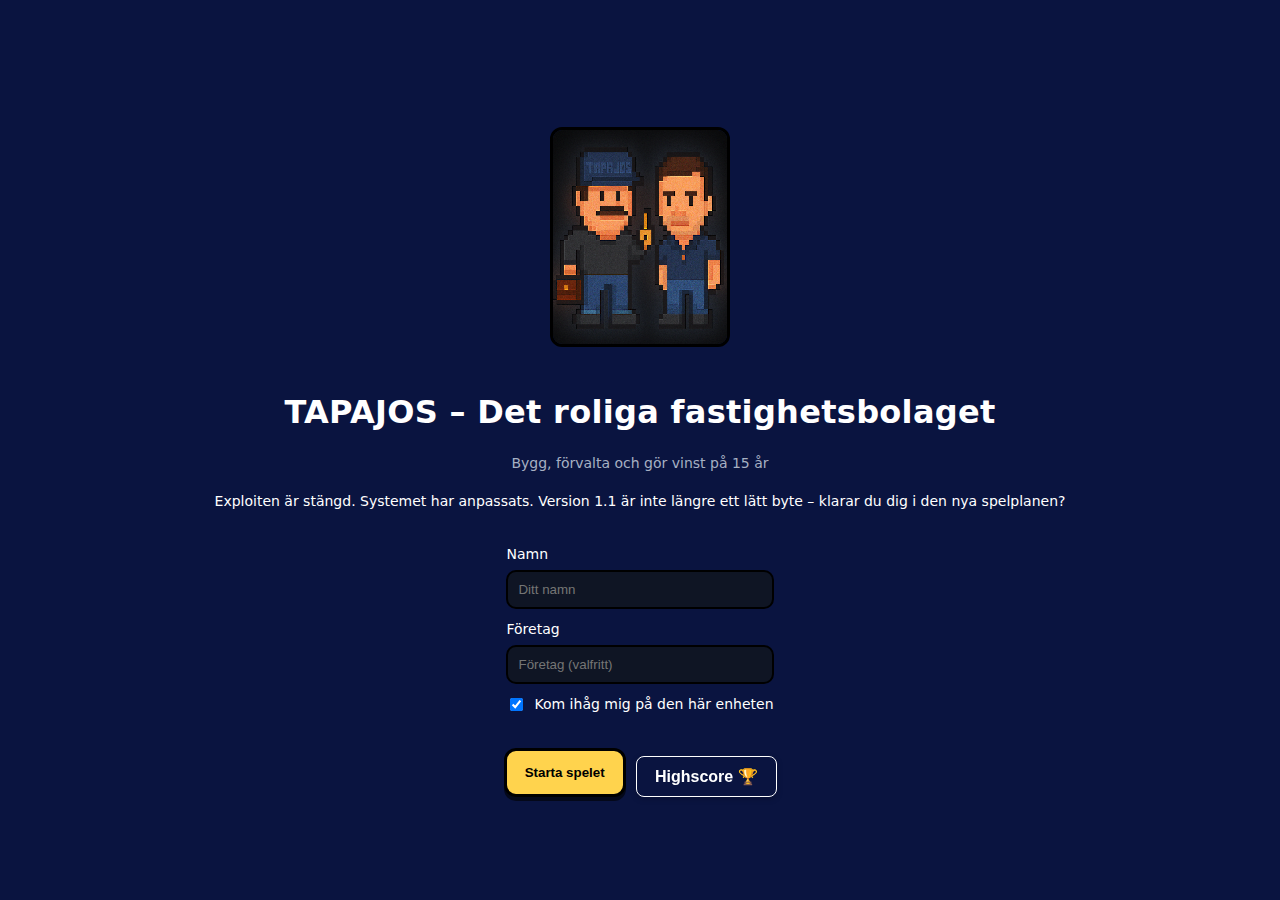
<file: index.html>
<!DOCTYPE html>
<html lang="sv">
<head>
  <meta charset="utf-8"/>
  <meta name="viewport" content="width=device-width, initial-scale=1"/>
  <title>TAPAJOS – Det roliga fastighetsbolaget</title>
  <link rel="stylesheet" href="style.css"/>
  <style>
    html, body { margin:0; background:#0b1a44; color:#fff; }
    .splash { min-height:100vh; position:relative; z-index:1000; }
    #startBtn, #openHS, #openHSStart, #openMarket, #openMarketTop {
      position: relative; z-index: 2147483647; pointer-events: auto;
    }
    .splash::before, .splash::after { content:none !important; pointer-events:none !important; }
  </style>
</head>
<body>

  <!-- Splash / start -->
  <div class="splash" id="splash">
    <img alt="Maskot" src="assets/mascot.png" onerror="this.style.display='none'"
         style="display:block;margin:24px auto;max-width:180px"/>
    <div class="title">TAPAJOS – Det roliga fastighetsbolaget</div>
    <div class="sub">Bygg, förvalta och gör vinst på 15 år</div>
    <div class="Title">
      Exploiten är stängd. Systemet har anpassats. Version 1.1 är inte längre ett lätt byte – klarar du dig i den nya spelplanen?
    </div>

    <!-- Profilformulär -->
    <div style="display:grid;gap:10px;max-width:420px;margin:14px auto 8px;">
      <label style="display:grid;gap:6px;">
        <span>Namn</span>
        <input id="startName" placeholder="Ditt namn" autocomplete="name"
               style="padding:10px;border:2px solid #000;border-radius:10px;background:#0f1524;color:#fff"/>
      </label>
      <label style="display:grid;gap:6px;">
        <span>Företag</span>
        <input id="startCompany" placeholder="Företag (valfritt)" autocomplete="organization"
               style="padding:10px;border:2px solid #000;border-radius:10px;background:#0f1524;color:#fff"/>
      </label>
      <label style="display:flex;gap:8px;align-items:center;">
        <input id="rememberProfile" type="checkbox" checked />
        <span>Kom ihåg mig på den här enheten</span>
      </label>
    </div>

    <!-- Knappar -->
    <div style="display:flex;gap:10px;justify-content:center;flex-wrap:wrap;margin-top:8px;">
      <button id="startBtn" type="button" class="start">Starta spelet</button>
      <button class="btn ghost" id="openHS" type="button" onclick="window.openHSModal?.()">Highscore 🏆</button>
    </div>
  </div>

  <!-- Själva appen -->
  <div id="appWrap" class="wrap" style="display:none">
    <div class="topbar">
      <div class="brand">
        <img id="brandImg" src="assets/mascot.png" alt="Maskot" onerror="this.style.display='none'"/>
        <div>
          <div class="brand-title">TAPAJOS – Det roliga fastighetsbolaget</div>
          <div class="brand-sub">Bygg, förvalta och gör vinst på 15 år</div>
        </div>
      </div>

      <div class="badge">💰 Kassa: <span id="cash">10 000 000</span> kr</div>
      <div class="badge">💳 Skuld: <span id="debtTop">0</span> kr</div>
      <div class="badge">📅 År: <span id="yearNow">1</span> / 15</div>
      <div class="badge">📈 Marknad: <span id="market">1.00×</span></div>
      <div class="badge">🏦 Ränta: <span id="rate">3.0</span>%</div>

      <button id="next" class="btn alt">Nästa år ▶</button>
      <button id="openMarketTop" class="btn">Fastighetsmarknad</button>
      <button class="btn ghost" id="openHSStart" type="button" onclick="window.openHSModal?.()">Highscore 🏆</button>
    </div>

    <div class="main">
      <div class="panel">
        <div class="props-header" style="display:flex;align-items:center;justify-content:space-between;gap:10px">
          <h3 style="margin:0">Mina fastigheter</h3>
          <button id="openMarket" class="btn">Fastighetsmarknad</button>
        </div>
        <div id="props" class="props"></div>
      </div>

      <div class="panel">
        <h3>Ekonomi</h3>
        <div class="economy">
          <div class="rowb"><b>Periodens resultat</b><span id="pnl">0 kr</span></div>
          <div class="rowb"><b>Intäkter (hyra)</b><span id="rent">0 kr</span></div>
          <div class="rowb"><b>Kostnader (drift/underhåll)</b><span id="maint">0 kr</span></div>
          <div class="rowb"><b>Räntekostnad</b><span id="interest">0 kr</span></div>
          <div class="rowb"><b>Amortering</b><span id="amort">0 kr</span></div>
          <div class="rowb"><b>Skuld</b><span id="debt">0 kr</span></div>
          <div class="rowb"><b>Notiser</b><div id="notes" class="meta">—</div></div>
        </div>
      </div>
    </div>
  </div>

  <!-- Highscore-modal -->
  <div id="hsModal" class="modal" style="display:none">
    <div class="pinboard">
      <div class="hs-header">
        <div class="hs-title">🏆 TAPAJOS HIGHSCORE</div>
        <button id="hsClose" class="btn close" onclick="window.closeHSModal?.()">Stäng</button>
      </div>
      <div class="hs-sub">Top 10 ● Nettoförmögenhet</div>
      <div id="hsBoard" class="hs-board"></div>
      <div class="hs-footer"><span class="hs-led"></span></div>
    </div>
  </div>

  <!-- Fastighetsmarknad -->
  <div id="marketModal" class="modal" style="display:none">
    <div class="box">
      <div style="display:flex;justify-content:space-between;align-items:center;gap:10px;margin-bottom:8px">
        <h3 style="margin:0">Fastighetsmarknad</h3>
        <button class="btn mini" id="marketCloseBtn"
                onclick="(window.closeMarket||function(){document.getElementById('marketModal').style.display='none'})()">
          Stäng
        </button>
      </div>
      <div class="offers" id="offers"></div>
    </div>
  </div>

  <!-- Övriga modaler -->
  <div id="negModal" class="modal">…</div>
  <div id="endModal" class="modal">…</div>
  <div id="eventModal" class="modal">…</div>

  <!-- Säker wire av knappar -->
  <script>
  (function () {
    function wire(id, fn){
      var el = document.getElementById(id);
      if (!el || el.dataset._wired) return;
      el.addEventListener('click', function(e){ e.preventDefault(); fn&&fn(); }, {capture:true});
      el.dataset._wired = '1';
    }
    function callOpen(){ window.openMarket?.(); }
    function callNext(){ window.nextPeriod?.(); }

    wire('startBtn', () => window.startGame?.());
    wire('openMarketTop', callOpen);
    wire('openMarket', callOpen);
    wire('next', callNext);

    try { window.ensureMarketForThisYear && window.ensureMarketForThisYear(); } catch(e){}
  })();
  </script>

  <!-- Ladda Main som ES-modul -->
  <script type="module" src="./src/main.js"></script>
</body>
</html>
</file>
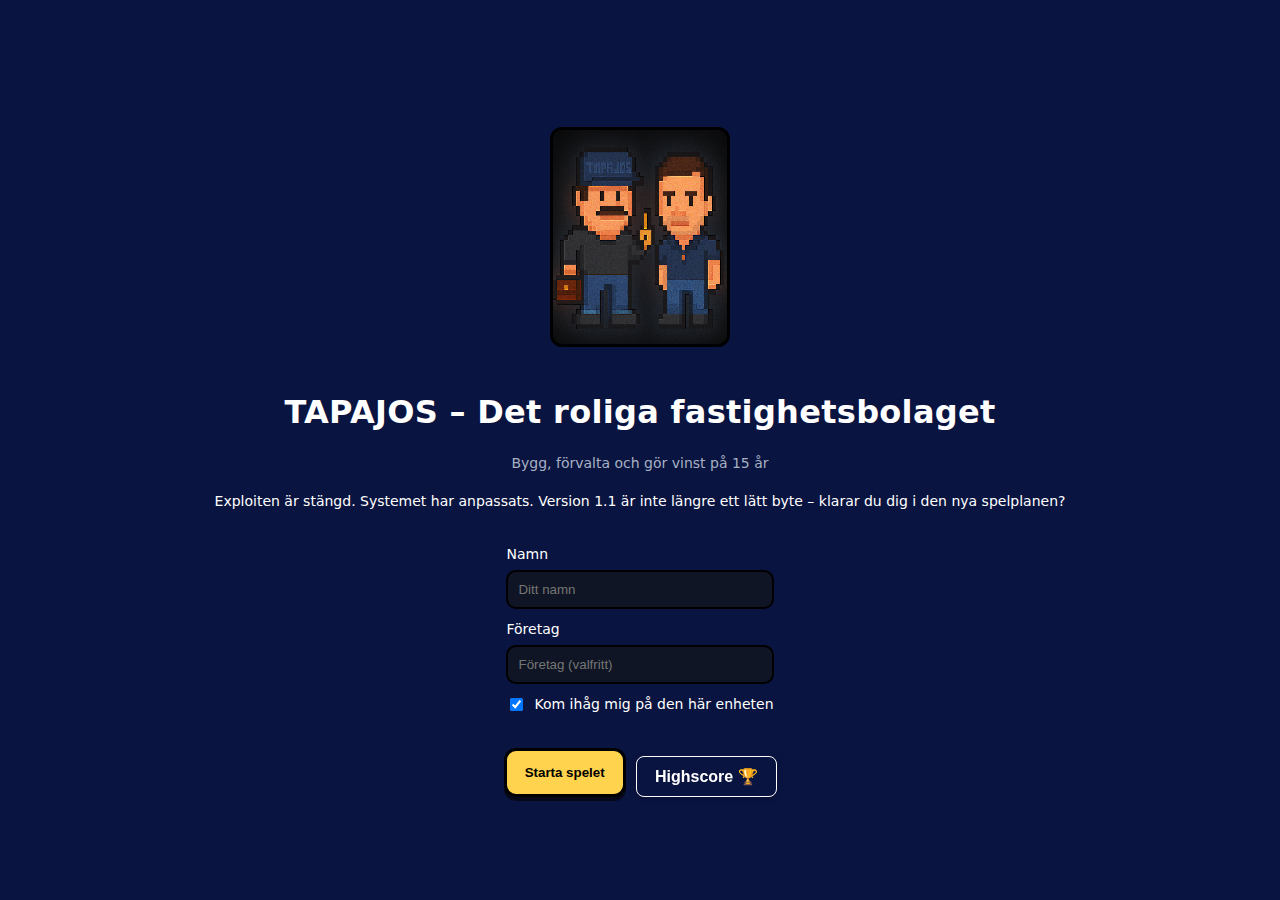
<file: Tapajos - The Game - v1.1.html>
<!doctype html>
<html lang="sv">
<head>
  <meta charset="utf-8" />
  <title>Tapajos – The Game</title>
  <meta name="viewport" content="width=device-width, initial-scale=1" />
  <meta http-equiv="refresh" content="0; url=index.html">
  <style>
    html,body{height:100%;margin:0;font-family:system-ui, -apple-system, Segoe UI, Roboto, Arial, sans-serif;display:grid;place-items:center;background:#0b1220;color:#e7eefb}
    .card{background:#141c2e;padding:24px 28px;border-radius:14px;box-shadow:0 8px 30px rgba(0,0,0,.35);text-align:center}
    a.button{display:inline-block;margin-top:12px;padding:10px 16px;border-radius:10px;background:#2a74ff;color:white;text-decoration:none}
    .small{opacity:.8;font-size:.9rem}
  </style>
</head>
<body>
  <div class="card">
    <h1>Tapajos – The Game</h1>
    <p>Startar spelet…</p>
    <p class="small">Om inget händer: <a class="button" href="index.html">Öppna spelet</a></p>
  </div>
  <script>
    // Extra säkerhet för äldre webbläsare
    setTimeout(()=>{ if(location.pathname.indexOf('index.html')===-1){ location.href='./index.html'; } }, 300);
  </script>
</body>
</html>
</file>
<file: style.css>
:root{
    --bg:#0e0f17; --panel:#0f1729; --accent:#ffd34d; --text:#fff; --muted:#a6b0c3;
    --ok:#7bdcff; --warn:#ffb84d; --bad:#ff6b6b; --good:#2a8f6e; --mid:#b78834; --poor:#9b2d30; --disabled:#9ca3af;
  }
  html,body{height:100%;margin:0;background:var(--bg);color:var(--text);font:14px/1.45 system-ui,Segoe UI,Roboto,Ubuntu,sans-serif}
  *{box-sizing:border-box}
  .wrap{display:grid;grid-template-rows:auto 1fr; height:100%}
  .topbar{display:flex;gap:10px;align-items:center;padding:10px 14px;background:#0b1220;border-bottom:2px solid #000;flex-wrap:wrap}
  .brand{display:flex;align-items:center;gap:10px;margin-right:8px}
  .brand img{width:40px;height:40px;image-rendering:pixelated;border:2px solid #000;border-radius:6px;background:#111}
  .brand .brand-title{font-weight:900;letter-spacing:.2px}
  .brand .brand-sub{font-size:12px;color:#a6b0c3}
  @media (max-width:900px){ .brand .brand-sub{display:none} }
  .badge{background:#0f1729;border:2px solid #000;border-radius:10px;padding:6px 10px;display:flex;gap:8px;align-items:center;white-space:nowrap}
  .btn{background:var(--accent);border:3px solid #000;border-radius:10px;padding:10px 14px;font-weight:800;cursor:pointer;box-shadow:0 4px 0 rgba(0,0,0,.6);transition:transform .05s}
  .btn:active{transform:translateY(2px);box-shadow:0 2px 0 rgba(0,0,0,.6)}
  .btn.alt{background:#7bdcff}
  .btn.ghost{background:#fff0;color:#fff;border-color:#fff}
  .btn[disabled]{opacity:.65; cursor:not-allowed; filter:grayscale(.3)}
  .main{display:grid;grid-template-columns: 1fr 380px; gap:12px; padding:12px; height:calc(100vh - 82px)}
  .panel{background:#0f1729;border:3px solid #000;border-radius:14px; padding:12px;min-height:0}
  .panel h3{margin:0 0 8px 0}
  .props{display:grid;grid-template-columns:repeat(auto-fill,minmax(420px,1fr));gap:12px;max-height:100%;overflow:auto}
  .card{background:#0f1524;border:2px solid #000;border-radius:12px;padding:10px;display:grid;grid-template-columns:96px 1fr;gap:10px;align-items:start}
  .icon{width:96px;height:96px;border:3px solid #000;border-radius:8px;image-rendering:pixelated}
  .meta{color:var(--muted);font-size:12px}
  .chips{display:flex;gap:8px;flex-wrap:wrap}
  .chip{font-size:11px;border:2px solid #000;border-radius:999px;padding:2px 8px}
  .status-ok{background:var(--good)} .status-warn{background:var(--mid)} .status-bad{background:var(--poor)}
  .bar{height:10px;background:#000;border:2px solid #000;border-radius:8px;overflow:hidden}
  .fill{height:100%;background:#7bdcff} .fill.good{background:#2a8f6e} .fill.mid{background:#b78834} .fill.bad{background:#9b2d30}
  .actions{display:grid;grid-template-columns:repeat(4,1fr);gap:6px;margin-top:8px}
  .mini{font-size:12px;padding:6px 8px}
  /* Typfärger (pixelart känsla) */
  .T-landsh{background:linear-gradient(#784e2f 0 20%, #a76b42 20% 40%, #c99369 40% 60%, #a76b42 60% 80%, #784e2f 80% 100%),repeating-linear-gradient(90deg,#0002 0 8px,#0000 8px 16px)}
  .T-funkis{background:linear-gradient(#98c9c6 0 30%, #cfe7e1 30% 70%, #98c9c6 70% 100%),repeating-linear-gradient(90deg,#0002 0 8px,#0000 8px 16px)}
  .T-miljon{background:linear-gradient(#6c87a6 0 30%, #9fb3c9 30% 70%, #6c87a6 70% 100%),repeating-linear-gradient(90deg,#0002 0 8px,#0000 8px 16px)}
  .T-nyprod{background:linear-gradient(#98cfe7 0 25%, #cfe9f5 25% 75%, #98cfe7 75% 100%),repeating-linear-gradient(90deg,#0002 0 8px,#0000 8px 16px)}
  .T-gamlastan{background:linear-gradient(#e68449 0 25%, #ffda8a 25% 75%, #e68449 75% 100%),repeating-linear-gradient(90deg,#0002 0 8px,#0000 8px 16px)}
  .C-ny{filter:none} .C-sliten{filter:contrast(.9) saturate(.85) brightness(.95)} .C-forfallen{filter:grayscale(.25) contrast(.85) brightness(.9)}
  /* Modaler */
  .modal{position:fixed;inset:0;background:#0008;display:none;align-items:center;justify-content:center;z-index:50}
  .box{background:#0f1727;border:3px solid #000;border-radius:14px;padding:16px;min-width:360px;max-width:960px}
  .offers{display:grid;grid-template-columns:repeat(auto-fill,minmax(300px,1fr));gap:12px}
  .offer{background:#0f1524;border:2px solid #000;border-radius:12px;padding:10px;display:grid;grid-template-columns:88px 1fr auto;gap:8px;align-items:center}
  .small{width:88px;height:88px;border:3px solid #000;border-radius:6px;image-rendering:pixelated}
  /* Eventkort */
  .event{display:grid;grid-template-columns:96px 1fr;gap:12px}
  .ev-pixel{width:96px;height:96px;border:3px solid #000;border-radius:6px;image-rendering:pixelated}
  .ev-water{background:repeating-linear-gradient(0deg,#4da6ff 0 6px,#89c2ff 6px 12px)}
  .ev-union{background:repeating-linear-gradient(45deg,#ff7861 0 8px,#ffc0b6 8px 16px)}
  .ev-press{background:repeating-linear-gradient(45deg,#ffe36e 0 8px,#fff4b2 8px 16px)}
  .ev-market{background:repeating-linear-gradient(45deg,#9adf9a 0 8px,#c8f3c8 8px 16px)}
  .ev-policy{background:repeating-linear-gradient(45deg,#b69cff 0 8px,#d7caff 8px 16px)}
  .economy{display:flex;flex-direction:column;gap:8px}
  .economy .rowb{background:#0f1524;border:2px solid #000;border-radius:12px;padding:10px;display:flex;justify-content:space-between;align-items:center}
  /* Startskärm */
  .splash{position:fixed;inset:0;background:#0a1440;display:flex;flex-direction:column;align-items:center;justify-content:center;gap:18px;z-index:100}
  .splash .title{font-size:32px;font-weight:900;letter-spacing:.3px;text-align:center}
  .splash .sub{font-size:14px;color:#a6b0c3;text-align:center}
  .splash img{width:220px;height:220px;image-rendering:pixelated;border:3px solid #000;border-radius:12px;background:#111}
  .splash .start{background:#ffd34d;border:3px solid #000;border-radius:12px;padding:12px 18px;font-weight:900;cursor:pointer;box-shadow:0 4px 0 rgba(0,0,0,.6)}
/* === Pinball Highscore Board === */
.pinboard{
  position:relative;
  background:
    radial-gradient(120% 120% at 20% 10%, #2a2a62 0%, #151538 45%, #0a0a1c 100%),
    linear-gradient(#0e0f17,#0e0f17);
  color:#fff;
  border-radius:22px;
  padding:18px;
  border:6px solid #0a0a0f;
  box-shadow:
    inset 0 0 0 2px rgba(255,255,255,0.06),
    0 12px 24px rgba(0,0,0,.6),
    0 0 24px 4px rgba(0,180,255,.25);
  min-width:640px;
  max-width:820px;
}
.hs-header{display:flex;justify-content:space-between;align-items:center;margin-bottom:6px}
.hs-title{
  font-weight:900; letter-spacing:2px; font-size:22px;
  text-shadow:
    0 0 6px rgba(0,255,255,.7),
    0 0 18px rgba(0,255,180,.35),
    2px 2px 0 #000;
}
.hs-sub{color:#a6b0c3; font-size:12px; margin-bottom:10px}
.hs-board{
  display:grid; gap:6px; margin-top:6px;
  background:linear-gradient(180deg, rgba(255,255,255,.04), rgba(0,0,0,.08));
  border:2px solid #000; border-radius:14px; padding:10px;
  box-shadow: inset 0 8px 24px rgba(0,0,0,.45);
}
.hs-row{
  display:grid; grid-template-columns:56px 1fr 200px 140px; gap:8px;
  align-items:center; background:rgba(255,255,255,.06);
  border:2px solid #000; border-radius:12px; padding:8px 10px;
}
.hs-row:nth-child(odd){ background:rgba(255,255,255,.03) }
.hs-rank{
  font-weight:900; font-size:18px; justify-self:center;
  text-shadow: 0 0 6px rgba(255,200,0,.5), 1px 1px 0 #000;
}
.hs-name{ font-weight:700; letter-spacing:.3px }
.hs-score{
  font-variant-numeric: tabular-nums; font-weight:900; text-align:right;
  text-shadow: 0 0 8px rgba(0,255,140,.4), 1px 1px 0 #000;
}
.hs-date{ color:#a6b0c3; font-size:12px; text-align:right }

.hs-row.top1 { border-color:#ffd34d; box-shadow: 0 0 16px rgba(255,211,77,.35) inset }
.hs-row.top2 { border-color:#bcd7ff }
.hs-row.top3 { border-color:#ffb084 }

.hs-medal{ font-size:20px }
.hs-badge{
  border:2px solid #000; border-radius:999px; padding:6px 10px;
  background:linear-gradient(180deg, #ffe36e, #ffb84d); color:#000; font-weight:900;
  box-shadow: 0 6px 0 rgba(0,0,0,.6), 0 0 12px rgba(255,200,0,.3);
}
.glow{ animation:glow-pulse 1.6s ease-in-out infinite }
@keyframes glow-pulse{
  0%,100%{ filter:drop-shadow(0 0 0 rgba(255,220,0,.0)) }
  50%{ filter:drop-shadow(0 0 8px rgba(255,220,0,.7)) }
}
.hs-footer{ display:flex; justify-content:space-between; align-items:center; margin-top:10px }
.hs-led{
  width:12px; height:12px; border-radius:50%; border:2px solid #000; background:#2aff7a;
  box-shadow: 0 0 10px rgba(42,255,122,.8), 0 0 24px rgba(42,255,122,.4);
  animation: led-blink 1.2s infinite;
}
@keyframes led-blink{
  0%,60%{ opacity:1 } 70%{ opacity:.3 } 100%{ opacity:1 }
}

/* Smalare skärmar */
@media (max-width:720px){
  .pinboard{ min-width:auto; width:calc(100vw - 36px); padding:14px }
  .hs-row{ grid-template-columns:40px 1fr 140px 90px }
  .hs-score{ font-size:14px }
}
.property-card {
  display: grid;
  gap: 10px;
}

.prop-header {
  display: grid;
  grid-template-columns: 50px 1fr auto;
  gap: 10px;
  align-items: center;
}

.prop-name {
  font-size: 16px;
  font-weight: 600;
}

.prop-value {
  text-align: right;
  font-size: 14px;
  font-weight: 700;
  color: var(--accent-2);
}

.prop-status, .prop-econ {
  display: flex;
  flex-wrap: wrap;
  gap: 8px;
  font-size: 13px;
}

.prop-bars {
  display: grid;
  gap: 4px;
  font-size: 12px;
}

.prop-anekdot {
  font-style: italic;
  color: var(--muted);
}

/* ====== Knappstatus – variabler (tweak’a fritt) ====== */
:root{
  --good:      #16a34a; /* grön text när ok + du har råd */
  --cant:      #ffffff; /* vit text när saknar kassa */
  --disabled:  #9ca3af; /* grå text när spärrad/inte tillåten */
  --btn-bg:    #1f2937; /* standardknappens bakgrund (mörk) */
  --btn-bg-alt:#334155; /* alt-knapp (om du har .btn.alt) */
  --btn-border:#475569;
  --btn-shadow: rgba(0,0,0,.2);
}

/* ====== Bas-knapp (om du redan har .btn – komplettera gärna) ====== */
.btn{
  background: var(--btn-bg);
  border: 1px solid var(--btn-border);
  color: var(--cant);
  border-radius: 10px;
  padding: 8px 12px;
  box-shadow: 0 2px 6px var(--btn-shadow);
  transition: color .15s ease, background-color .15s ease, transform .04s ease, opacity .15s ease, filter .15s ease;
  cursor: pointer;
  user-select: none;
  will-change: color, background-color, transform, opacity, filter;
}
.btn.mini{ padding: 6px 10px; font-size: 0.95rem; }
.btn.alt{ background: var(--btn-bg-alt); }

/* Hover/active – endast om knappen inte är disabled */
.btn:not(:disabled):hover{ filter: brightness(1.08); }
.btn:not(:disabled):active{ transform: translateY(1px); }

/* ====== Tillstånd vi sätter via JS ======
   – JS sätter bara textfärgen (var(--good)/var(--cant)/var(--disabled)).
   – Här förstärker vi upplevelsen visuellt.                           */

/* 1) Möjlig + du har råd (texten blir grön via JS) */
.btn.possible-affordable{
  /* valfritt, lite glow runt grön text */
  text-shadow: 0 0 6px rgba(22,163,74,.25);
}

/* 2) Möjlig men saknar kassa (texten blir vit via JS) */
.btn.possible-no-cash{
  /* subtil “låst av kassa”-känsla utan att disable:a */
  filter: saturate(.9);
}

/* 3) Spärrad (disabled) – oberoende av färg vi sätter i JS */
.btn:disabled,
.btn[disabled]{
  color: var(--disabled) !important;   /* säkerställ grå text */
  opacity: .55;                         /* tydligt dämpad */
  cursor: not-allowed;                  /* förbjudet-kursorn */
  filter: grayscale(.4);
  /* ev. dämpa skugga så den känns inaktiv */
  box-shadow: 0 1px 3px rgba(0,0,0,.08);
}

/* Fokus – tillgänglighet (bara när knappen är fokusbar) */
.btn:focus-visible{
  outline: 2px solid #60a5fa;
  outline-offset: 2px;
  box-shadow: 0 0 0 2px rgba(96,165,250,.35);
}

/* ====== Chips (valfritt, för konsekvent look) ====== */
.chip{ border-radius: 999px; padding: 2px 8px; font-size: .85rem; border: 1px solid var(--btn-border); }
.status-ok{ color: #16a34a; border-color: rgba(22,163,74,.35); }
.status-warn{ color: #eab308; border-color: rgba(234,179,8,.35); }
.status-bad{ color: #ef4444; border-color: rgba(239,68,68,.35); }

/* === Statuschips – bättre synlighet === */
.card .chips{
  display:flex; flex-wrap:wrap; gap:8px; margin-top:8px;
}

.card .chip{
  --ch-bg: #2a2f39;              /* fallback */
  --ch-fg: #dbe7ff;
  --ch-bd: #3a4252;
  font-size:12px; font-weight:700; letter-spacing:.02em;
  text-transform:uppercase;
  padding:6px 10px; line-height:1;
  border-radius:999px;
  background: var(--ch-bg);
  color: var(--ch-fg);
  border:1px solid var(--ch-bd);
  box-shadow: 0 1px 0 rgba(0,0,0,.35), inset 0 0 0 2px rgba(255,255,255,.03);
}

/* OK / Varnande / Dåligt – hög kontrast + subtil lysning */
.card .chip.status-ok{
  --ch-bg: rgba(20,184,90,.18);   /* grönt */
  --ch-fg: #b7ffd2;
  --ch-bd: rgba(20,184,90,.65);
  box-shadow:
    0 1px 0 rgba(0,0,0,.35),
    0 0 0 3px rgba(20,184,90,.18) inset;
}

.card .chip.status-warn{
  --ch-bg: rgba(245,158,11,.20);  /* orange */
  --ch-fg: #ffe7b3;
  --ch-bd: rgba(245,158,11,.70);
  box-shadow:
    0 1px 0 rgba(0,0,0,.35),
    0 0 0 3px rgba(245,158,11,.18) inset;
}

.card .chip.status-bad{
  --ch-bg: rgba(239,68,68,.22);   /* röd */
  --ch-fg: #ffd2d2;
  --ch-bd: rgba(239,68,68,.70);
  box-shadow:
    0 1px 0 rgba(0,0,0,.35),
    0 0 0 3px rgba(239,68,68,.16) inset;
}

/* Gör även vanliga ”chip”-taggar tydliga (t.ex. Lån/Projekt) */
.card .chip:not(.status-ok):not(.status-warn):not(.status-bad){
  --ch-bg:#232833; --ch-fg:#dbe7ff; --ch-bd:#3a4252;
}

.props-header {
  display: flex;
  justify-content: space-between; /* titel till vänster, knapp till höger */
  align-items: center;
  margin-bottom: 10px;
}

.props-header h2 {
  margin: 0;
}

.props-header #openMarket {
  margin: 0;
}

/* placerar "Fastighetsmarknad" bredvid "Mina fastigheter" */
.props-header{
  display:flex;
  justify-content:space-between;
  align-items:center;
  gap:12px;
  margin-bottom:10px;
}
.props-header h3{ margin:0; }
.props-header #openMarket{ margin:0; }

.splash .btn {
  margin-top: 8px;
  padding: 10px 18px;
  font-size: 16px;
  border-radius: 8px;
}
/* --- Lagerordning (så modaler alltid ligger över splash) --- */
.splash {
  position: fixed;        /* täcker skärmen */
  inset: 0;
  z-index: 500;           /* under modaler */
}

.modal {
  position: fixed;        /* täcker skärmen */
  inset: 0;
  z-index: 2000;          /* över splash och övrigt */
}

/* (om du har en intern panel i modalen, säkra den också) */
.modal .box,
#hsModal .pinboard {
  position: relative;
  z-index: 1;
}

.bar {
  min-height: 12px;   /* ser till att den alltid är synlig */
  margin: 4px 0;      /* lite luft runt så den inte trycks ihop */
}

.fill.good { background: #29b36a; }
.fill.mid  { background: #d1a000; }
.fill.bad  { background: #d06666; }

/* ==== Skick-bar (extra tydlig) ==== */
.bar.skick {
  min-height: 14px;         /* lite högre */
  border: 2px solid #444;   /* ram för att markera tydligare */
}

.bar.skick .fill.good { background: #2ecc71; }   /* starkare grön */
.bar.skick .fill.mid  { background: #f1c40f; }   /* starkare gul */
.bar.skick .fill.bad  { background: #e74c3c; }   /* starkare röd */

/* se till att splash-lagret och knappen är klickbara */
.splash { position: relative; z-index: 1000; }
#startBtn { position: relative; z-index: 1001; pointer-events: auto; }
</file>
